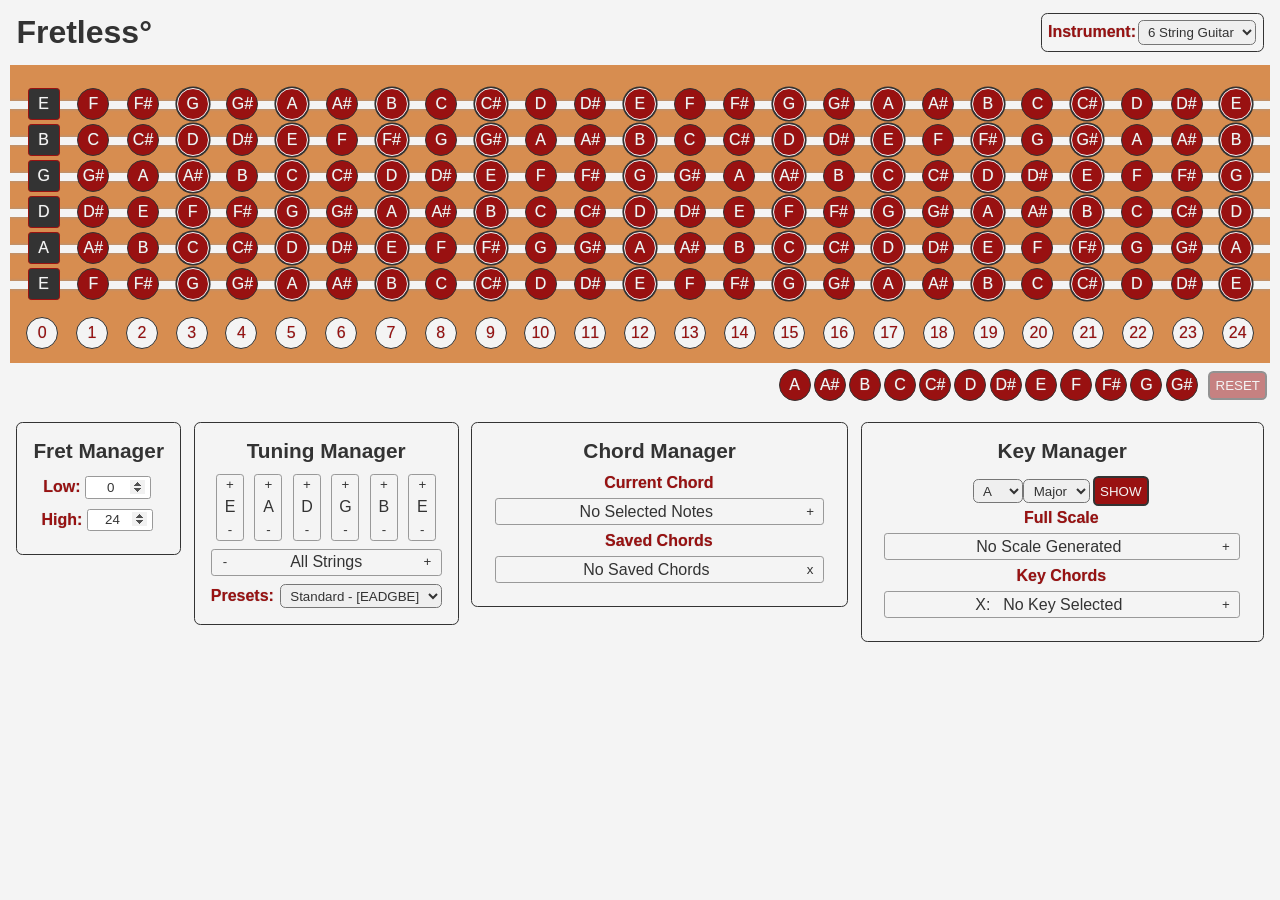
<file: index.html>
<!DOCTYPE html>
    <head>
        <meta charset="utf-8">
        <meta http-equiv="X-UA-Compatible" content="IE=edge">
        <title>Fretless&#176</title>
        <meta name="Fret board helper" content="guitar helping stuff">
        <meta name="viewport" content="width=device-width, initial-scale=1">
        <link rel="stylesheet" href="css/app.css">
    </head>
    <body>
        <div id='header'>
            <h1 id='title'>Fretless<span>&#176</span></h1>
        </div>
        <div id="main"></div>
        <script src="js/app.js"></script>
    </body>
</html>
</file>
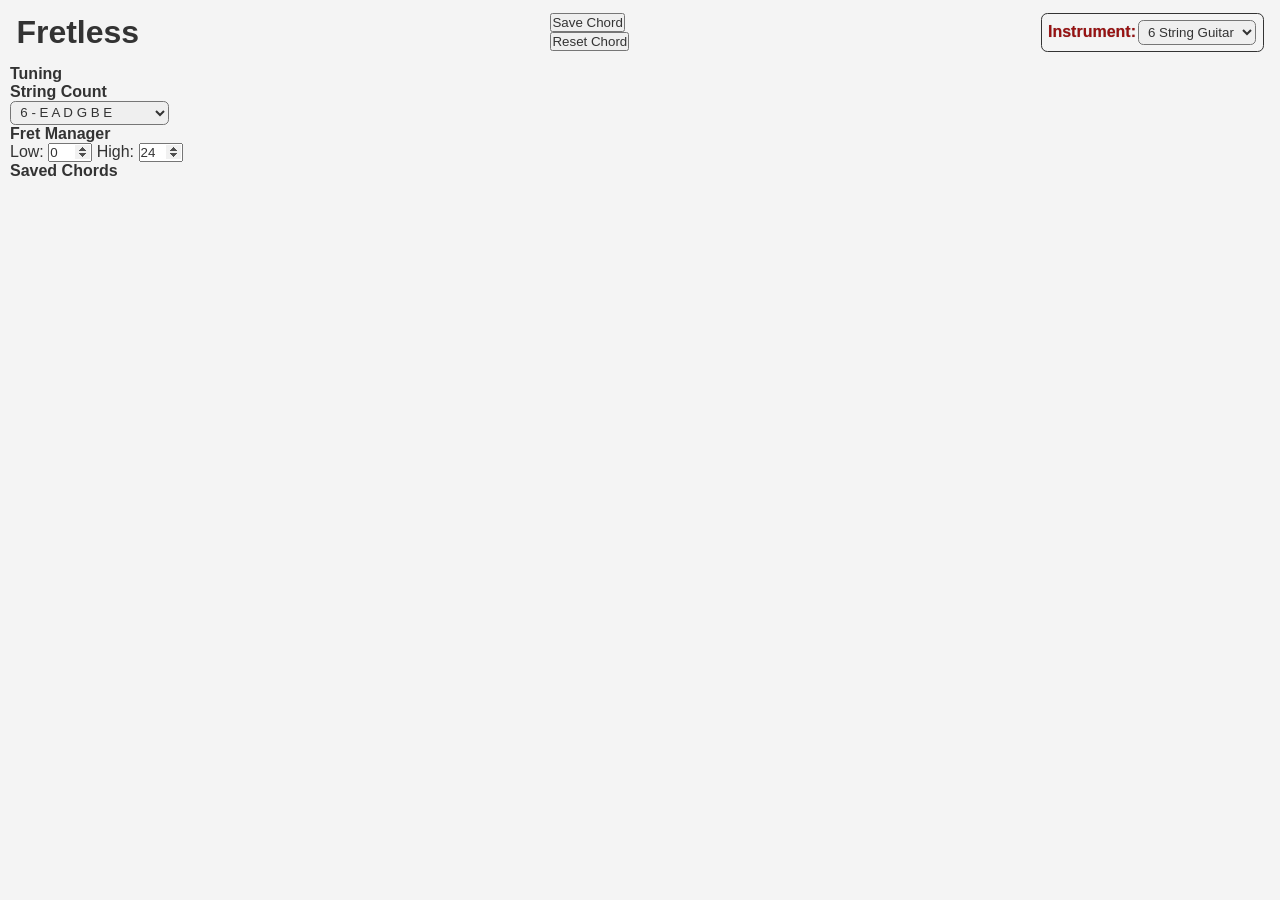
<file: fretless.html>
<!DOCTYPE html>
<html>
    <head>
        <meta charset="utf-8">
        <meta http-equiv="X-UA-Compatible" content="IE=edge">
        <title>Fretless</title>
        <meta name="Fretless" content="Guitar fretboard and helper tools">
        <meta name="viewport" content="width=device-width, initial-scale=1">
        <link rel="stylesheet" href="css/app.css">
    </head>
    <body>
        <div id='container'>
            <div id='header'>
                <h1>Fretless</h1>
                <div>
                    <button id='saveChordBtn'>Save Chord</button>
                    <div id='highlightedNoteDisp'></div>
                    <button id='resetChordBtn'>Reset Chord</button>
                </div>
            </div> 
            <div id="board">
                <div id='stringsDisp'></div>
                <div id='fretCountDisp'></div>
            </div>
            <div id="settings">
                <div>
                    <h4>Tuning</h4>
                    <div id="tuningManager"></div>
                </div>
                <div>
                    <div id="stringManager">
                        <h4>String Count</h4>
                        <select name="stringCountSelect" id="stringCountSelect">
                            <option value="E A D G">4 - E A D G</option>
                            <option value="B E A D G">5 - B E A D G</option>
                            <option value="E A D G B E" selected>6 - E A D G B E</option>
                            <option value="B E A D G B E">7 - B E A D G B E</option>
                            <option value="F# B E A D G B E">8 - F# B E A D G B E</option>
                        </select>
                    </div>
                    <div id="fretManager">
                        <h4>Fret Manager</h4>
                        <div>
                            <span>Low: </span>
                            <input id='fretLowBtn' type="number" name="lowFret" value='0' min="0" max="27">
                            <span>High: </span>
                            <input id='fretHighBtn' type="number" name="highFret" value='24' min="0" max="27">
                        </div>
                    </div>
                </div>
                <div>
                    <h4>Saved Chords</h4>
                    <div id='savedChordsDisp'></div>
                </div>
            </div>
        </div>
        <script type="text/javascript" src="js/app.js"></script>
    </body>
</html>
</file>
<file: css/app.css>
/* ********************* */
/*  COLOR PALLETE GUIDE  */
/* ********************* */

/* http://paletton.com/#uid=7000u0kssjdk2qYoTnkyBe-Kh9i */

/*  GRAY SCALE */
/*  !!! DARK: #333 !!! */
/*  LIGHT: #999 */
/*  !!! BRIGHT: F4F4F4 !!! */


/*  RED  */
/* !!! STANDARD: #991111  !!! */ 
/* BRIGHT: #D75050 */
/* LIGHT: #BA2929 */
/* SHADE: #740000 */
/* DARK: #4A0000 */

/*  BROWN  */
/* STANDARD: #994F11 */
/* !!! BRIGHT: #D78D50 !!! */
/* LIGHT: #BA6B29 */
/* SHADE: #743500 */
/* DARK: #4A2200 */

/*  BLUE  */
/* STANDARD: #0A5C5C */
/* BRIGHT: #308181 */
/* LIGHT: #196F6F */
/* SHADE: #004646 */
/* DARK: #002C2C */

/*  GREEN  */
/* STANDARD: #0E7A0E */
/* BRIGHT: #40AC40 */
/* LIGHT: #219521 */
/* SHADE: #005D00 */
/* DARK: #003B00 */


*{
    box-sizing: border-box;

    margin: 0;
    padding: 0;

    color: #333; /* Dark Gray */    
    font-family: sans-serif;
}


*:focus{
    outline: none;
}

/* Stuff for custom input[type=number] arrows */

input[type=number]::-webkit-inner-spin-button, 
input[type=number]::-webkit-outer-spin-button {  

    opacity: 1;

}

body{
    margin: 0 auto;
    max-width: 1260px;
    background-color: #F4F4F4;/*  Light Gray */
}

select{
    border-radius: .4em;
    padding: .2em .4em;
    color:#333;
}

.label{
    margin-right: .1em;
    color:#911;
    text-shadow: 0 0 .05em #999;
    text-align: right;
    font-weight: 700;
}

.sBtn,
.vBtn,
.hBtn{
    border: none;
    background: none;
    padding: .2em .4em;
}

.vBtn{
    width: 100%;
}

.hBtn{
    width:2em;
    line-height: 1.5em;
}

.vBtn:hover, .hBtn:hover{
    background-color: #999;
}

.sBtn{
    border: .15em solid #333;
    border-radius: .4em;
    color: #f4f4f4;
    background-color:#911;
    margin: .2em;
    padding: .4em;
}

.sBtn:disabled{
    opacity: .5;
}

#header{
    display: flex;
    justify-content: space-between;
    align-items: center;
    padding: .8em .4em;
    overflow: hidden;
}

#instrumentManager{
    display: flex;
    align-items: center;
    border: .1em solid #333;
    border-radius: .4em;
    
    padding:.4em;
}

#main{
    width:100%;
    overflow: auto;
}

#fretBoard{
    padding: .5em 0;
    width: 100%;
    background-color: #D78D50;
}

#fretBoardStrings{
    background:none;
}

.string{
    display: flex;
    justify-content: space-evenly;

    height: .5em; /* will be altered in JS file*/
    margin: 1.75em 0;
    background-color: #f4f4f4; 
    box-shadow: 0 0 .2em 0em #999;
}

#fretCount{
    display: flex;
    justify-content: space-evenly;
    background-color: #D78D50;
}

#allNotesDisplay{
    display: flex;
    justify-content: flex-end;
    align-items: center;
}

#allNotesContainer{
    display: flex;
    justify-content: center;
    flex-wrap:wrap;
    margin: 0 .4em;
}

.note, .fret{
    transition: .2s;
    display: flex;
    justify-content: center;
    align-items: center;

    min-height:2em;
    min-width:2em;
    max-height:2em;
    max-width:2em;
    margin: .4em .1em;
    
    border: .1em solid #333;
    border-radius: 50%;

    color: #f4f4f4;
    text-shadow: 0 0 .05em #999;
    background-color:#911;
}

.string > .note{
    margin: -.8em 0;
}

.fret{
    color: #991111;
    background-color: #F4F4F4;
    margin-top: 0;
}

.highlightNote, .octiveNote{
    border-color: #f4f4f4;
    box-shadow: 0 0 0 .1em #333;
}

.openNote{
    background-color: #333;
    color: #f4f4f4;
    border: .1em solid #911;
    border-radius: .2em;
}

.mute{
    background-color:#f4f4f4;
    text-shadow: none;
    opacity: .5;
}

.mute:hover {
    background-color:#333;
    text-shadow: none;
}

#extrasDisplay{
    display: flex;
    justify-content: center;
    align-items: flex-start;
    padding: .5em 0;
    overflow: hidden;
}

.extra{
    margin: .4em;
    border: .1em solid #333;
    border-radius: .4em;
    padding: 1em;
    text-align: center;
}

.extrasHeader{
    font-weight: 700;
    font-size: 1.3em;
    margin-bottom: .5em;
}

.limitManager{
    display: flex;
    justify-content: center;
    align-items: center;
    
    padding: 0 .5em;
    margin: .3em 0;
}

.fretLimitInput{
    border: .1em solid #999;
    border-radius: .2em;

    margin: .2em;
    padding: .2em .4em;

    width: 5em;

    text-align: center;
}

#tuningCustom{
    display: flex;
    justify-content: space-around;
}

.tuner{
    display:flex;
    flex-direction: column;
    justify-content: center;
    justify-items: center;

    border: .1em solid #999;
    border-radius: .2em;
    
    width: 1.75em;
}

.tunerNote{
    padding: .2em 0;
}

#tunerAll{
    display:flex;
    justify-content: space-between;
    justify-items: center;
    margin: .5em 0;
    border: .1em solid #999;
    border-radius: .2em;
}

#chordManager, #keyManager{
    flex-grow: 1;
    max-width: 30em;
}

.chordDisplay{
    display: flex;
    justify-content: space-between;
    align-items: center;
    border: .1em solid #999;
    border-radius: .2em;
    margin: .4em;
}

.chordList{
    margin: .4em 0;
}

.chord{
    flex-grow: 1;
    padding: .2em .4em;
    text-align: center;   
}

@media (max-width: 900px) {
    #extrasDisplay{
        flex-direction: column;
        align-items: stretch;    
    }
    #chordManager, #keyManager{
        max-width: 100%;
    }
    #limitsContainer{
        display:flex;
        justify-content: space-around;
    }
}

@media (max-width: 480px) {
    #header{
        flex-direction: column;
    }
    h1{
        margin: .4em;
    }
}
</file>
